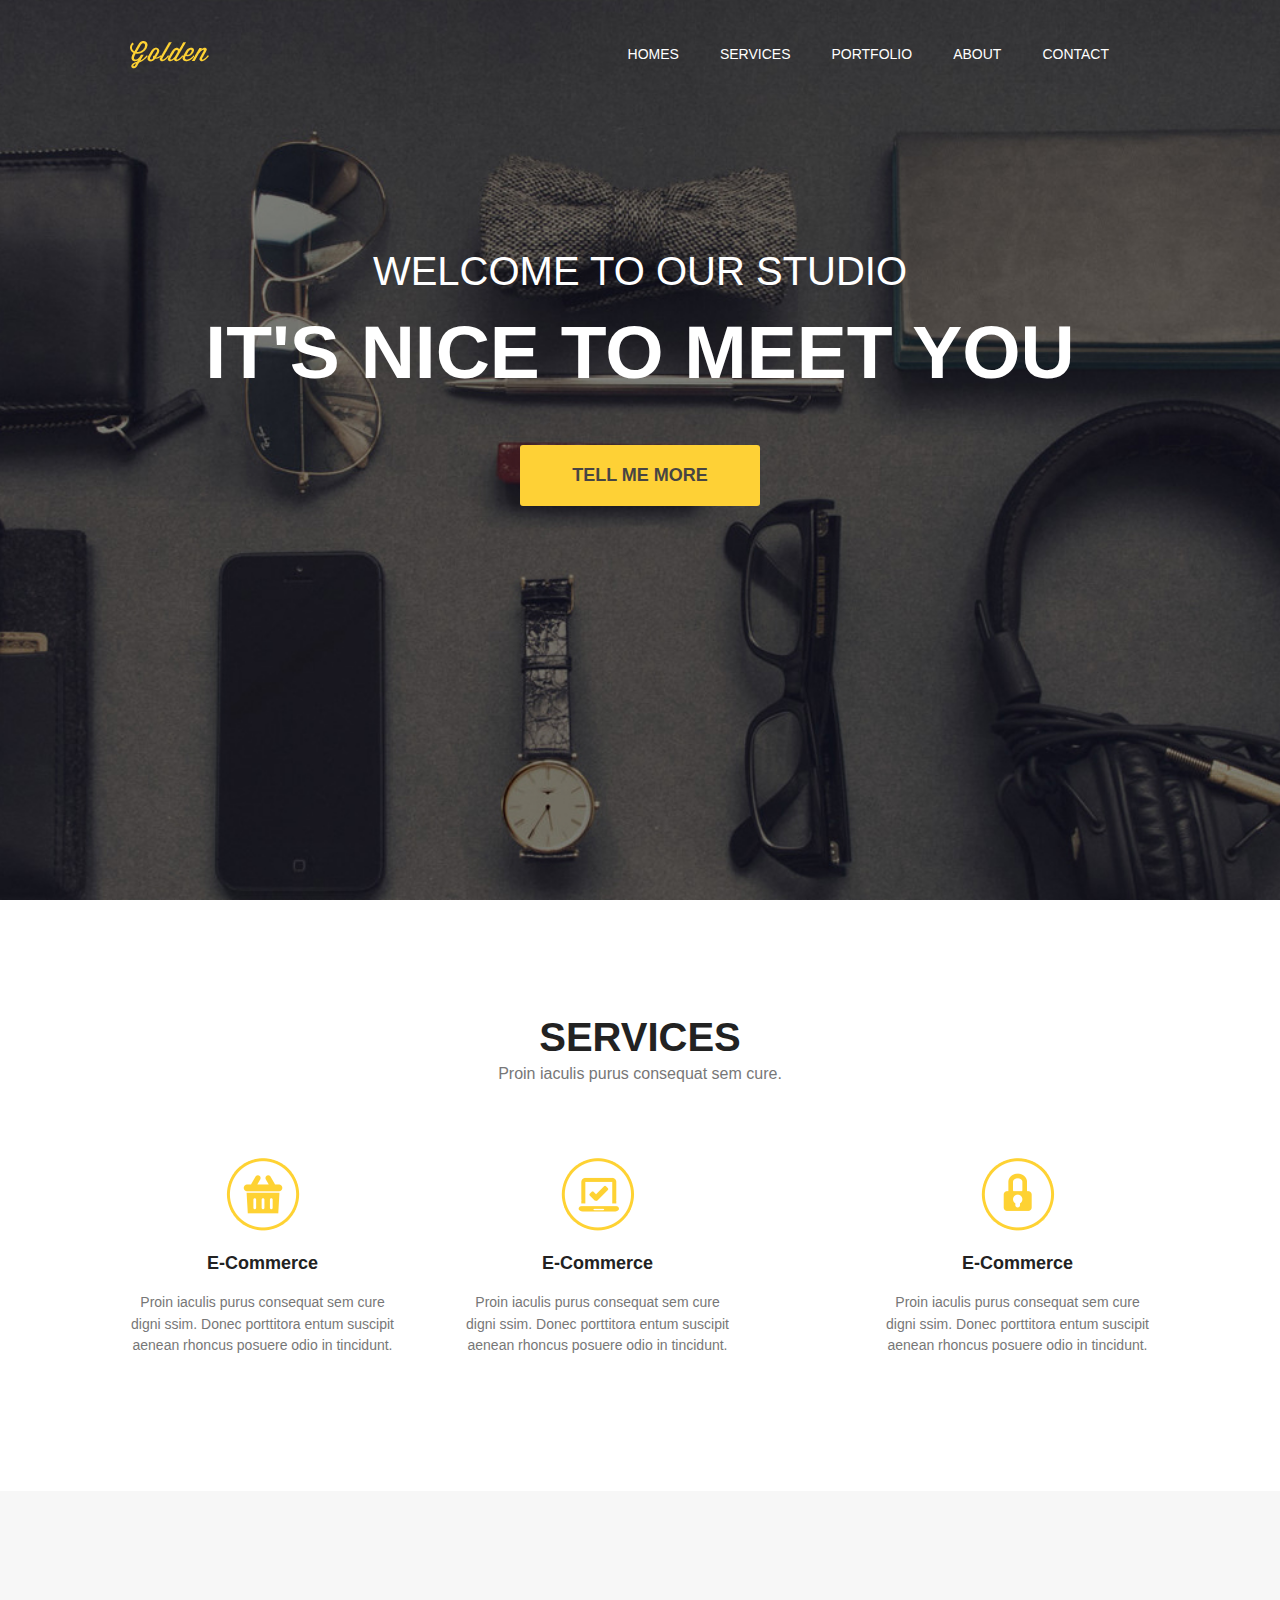
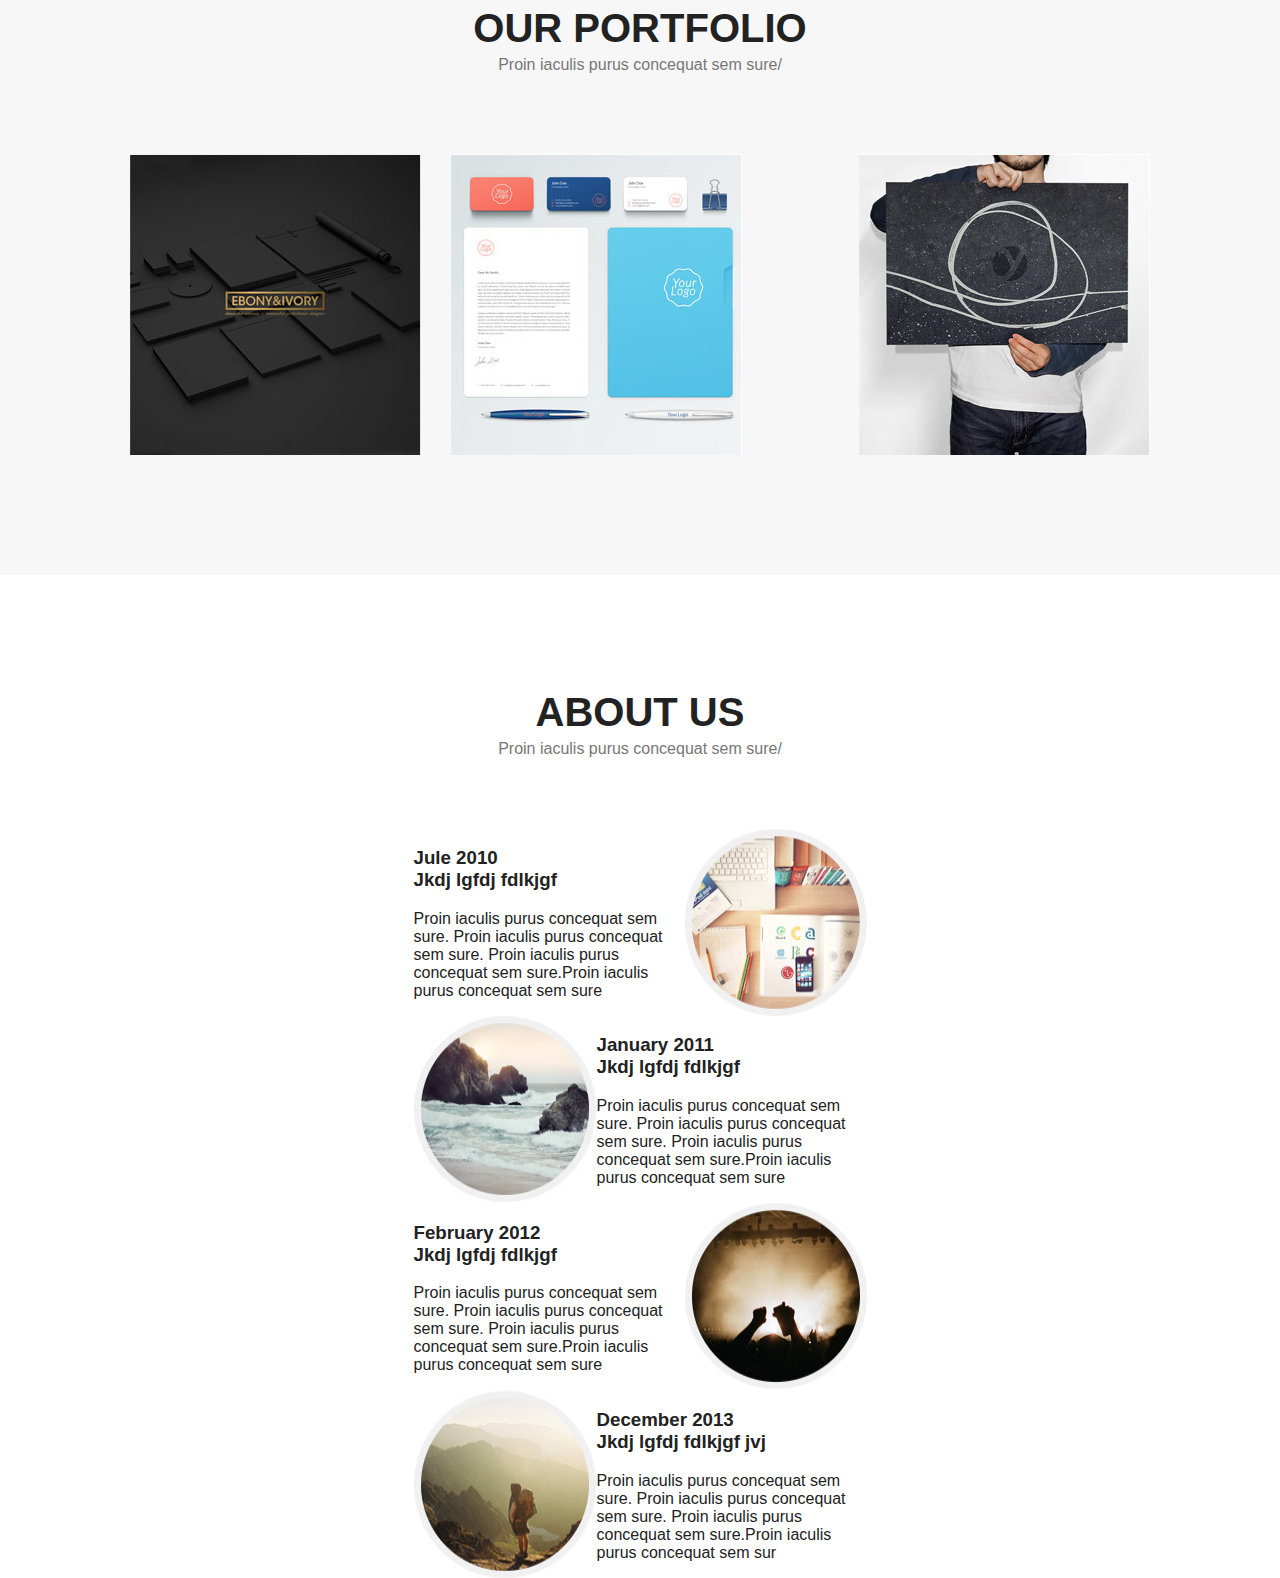
<file: site/index.html>
﻿ <!DOCTYPE html>
 <html>
 <head>
 	<meta charset="UTF-8">
	<link rel="stylesheet" href="css/main.css">

 	<title>Gold</title>
 </head>
 <body>
 	<header>
 		<div class="container">
 			<div class="heading clearfix">
 			    <img src="img/logo.png" alt="Goldens" class="logo">
 			    <nav>
 				    <ul class="menu">
 					    <li>
 						   <a href="#">Homes</a>
 					    </li>
 					    <li>
 						   <a href="#">Services</a>
 					    </li>
 					    <li>
 						   <a href="#">Portfolio</a>
 					    </li>
 					    <li>
 						    <a href="#">About</a>
 					    </li>
 				     	<li>
 					    	<a href="#">Contact</a>
 					    </li>
 				    </ul>
 			    </nav>
 			</div>
 		    <div class="titles">
 		    	<div class="titles__first">
 		    		Welcome to our studio
 		    	</div>
 		    	<h1>
 		    	    It's nice to meet you
 		        </h1>
 		       <div> 
 		       	   <a class="button" href="#">Tell me more</a>
 		       </div>
 		    </div>	
 		</div>
 	</header>
 	<section id="services">
         <div class="container">
         	<div class="title">
         		<h2>
         			Services
         		</h2>
         		<p>
         			Proin iaculis purus consequat sem cure.
         		</p>	
         	</div>
         	<div class="services clearfix">
         		<div class="services__item">
         			<img src="img/icon1.png" alt="Услуга">
         			<h3>E-Commerce</h3>
         			<p>
         				Proin iaculis purus consequat sem cure digni ssim. Donec porttitora entum suscipit 
						aenean rhoncus posuere odio in tincidunt.
         			</p>
         		</div>
         		<div class="services__item">
         			<img src="img/icon2.png" alt="Услуга">
         			<h3>E-Commerce</h3>
         			<p>
         				Proin iaculis purus consequat sem cure digni ssim. Donec porttitora entum suscipit 
						aenean rhoncus posuere odio in tincidunt.
         			</p>
         		</div>		
         		<div class="services__item">
         			<img src="img/icon3.png" alt="Услуга">
         			<h3>E-Commerce</h3>
         			<p>
         				Proin iaculis purus consequat sem cure digni ssim. Donec porttitora entum suscipit 
						aenean rhoncus posuere odio in tincidunt.
         			</p>
                </div>
         		
         	</div>
         </div>
    </section>
    <section id="portfolio">
    	<div class="container">
         	<div class="title">
         		<h2>
         			Our portfolio
         		</h2>
         		<p>
         			Proin iaculis purus concequat sem sure/
                </p>	
         	</div>
         	<div class="foto clearfix">
         		<img src="img/img1.jpg" alt="Работа">
         		<img src="img/img2.jpg" alt="Работа">
         		<img src="img/img3.jpg" alt="Работа">
    </section>
    <section id="about">
    	<div class="container">
    		<div class="title">
    			<h2>
         			About us
         		</h2>
         		<p>
         			Proin iaculis purus concequat sem sure/
                </p>	
    		</div>
    		<div class="about">
    			<div class="section">
    				<div class="section__item one">
    				    <div class="text">
    				    	<h3>Jule 2010 <br>Jkdj lgfdj fdlkjgf
    				        </h3>
    				        <p> 
    					      Proin iaculis purus concequat sem sure. Proin iaculis purus concequat sem sure. Proin iaculis purus concequat sem sure.Proin iaculis purus concequat sem sure
    				        </p>
    				    </div>
    				    <img src="img/about1.jpg" alt="О нас">
    				</div>
    			</div>
    			<div class="section">
    				<div class="section__item two">
    					<img src="img/about2.jpg" alt="О нас">
    					<div class="texto">
    				        <h3>January 2011 <br>Jkdj lgfdj fdlkjgf
    				        </h3>
    				        <p> 
    					      Proin iaculis purus concequat sem sure. Proin iaculis purus concequat sem sure. Proin iaculis purus concequat sem sure.Proin iaculis purus concequat sem sure
    				        </p>
    				    </div>     
    				</div>
    			</div>
    			<div class="section">
    				<div class="section__item one">
    				    <div class="text">
    				        <h3>February 2012 <br>Jkdj lgfdj fdlkjgf
    				        </h3>
    				        <p> 
    					     Proin iaculis purus concequat sem sure. Proin iaculis purus concequat sem sure. Proin iaculis purus concequat sem sure.Proin iaculis purus concequat sem sure
    				        </p>
    				    </div>    
    				     <img src="img/about3.jpg" alt="О нас">
    				</div>
    			</div>
    			<div class="section">
    				<div class="section__item two">
    					<img src="img/about4.jpg" alt="О нас">
    					<div class="texto">
    				        <h3>December 2013 <br>Jkdj lgfdj fdlkjgf jvj
    				        </h3>
    				        <p> 
    					      Proin iaculis purus concequat sem sure. Proin iaculis purus concequat sem sure. Proin iaculis purus concequat sem sure.Proin iaculis purus concequat sem sur
    				        </p>
    				    </div>
    				</div>
    			</div>
    		</div>
    	</div>
    	
    </section>
    
    <footer>
         <div class="container">
         	
         </div>
    </footer>
  
 </body>
 </html>
</file>
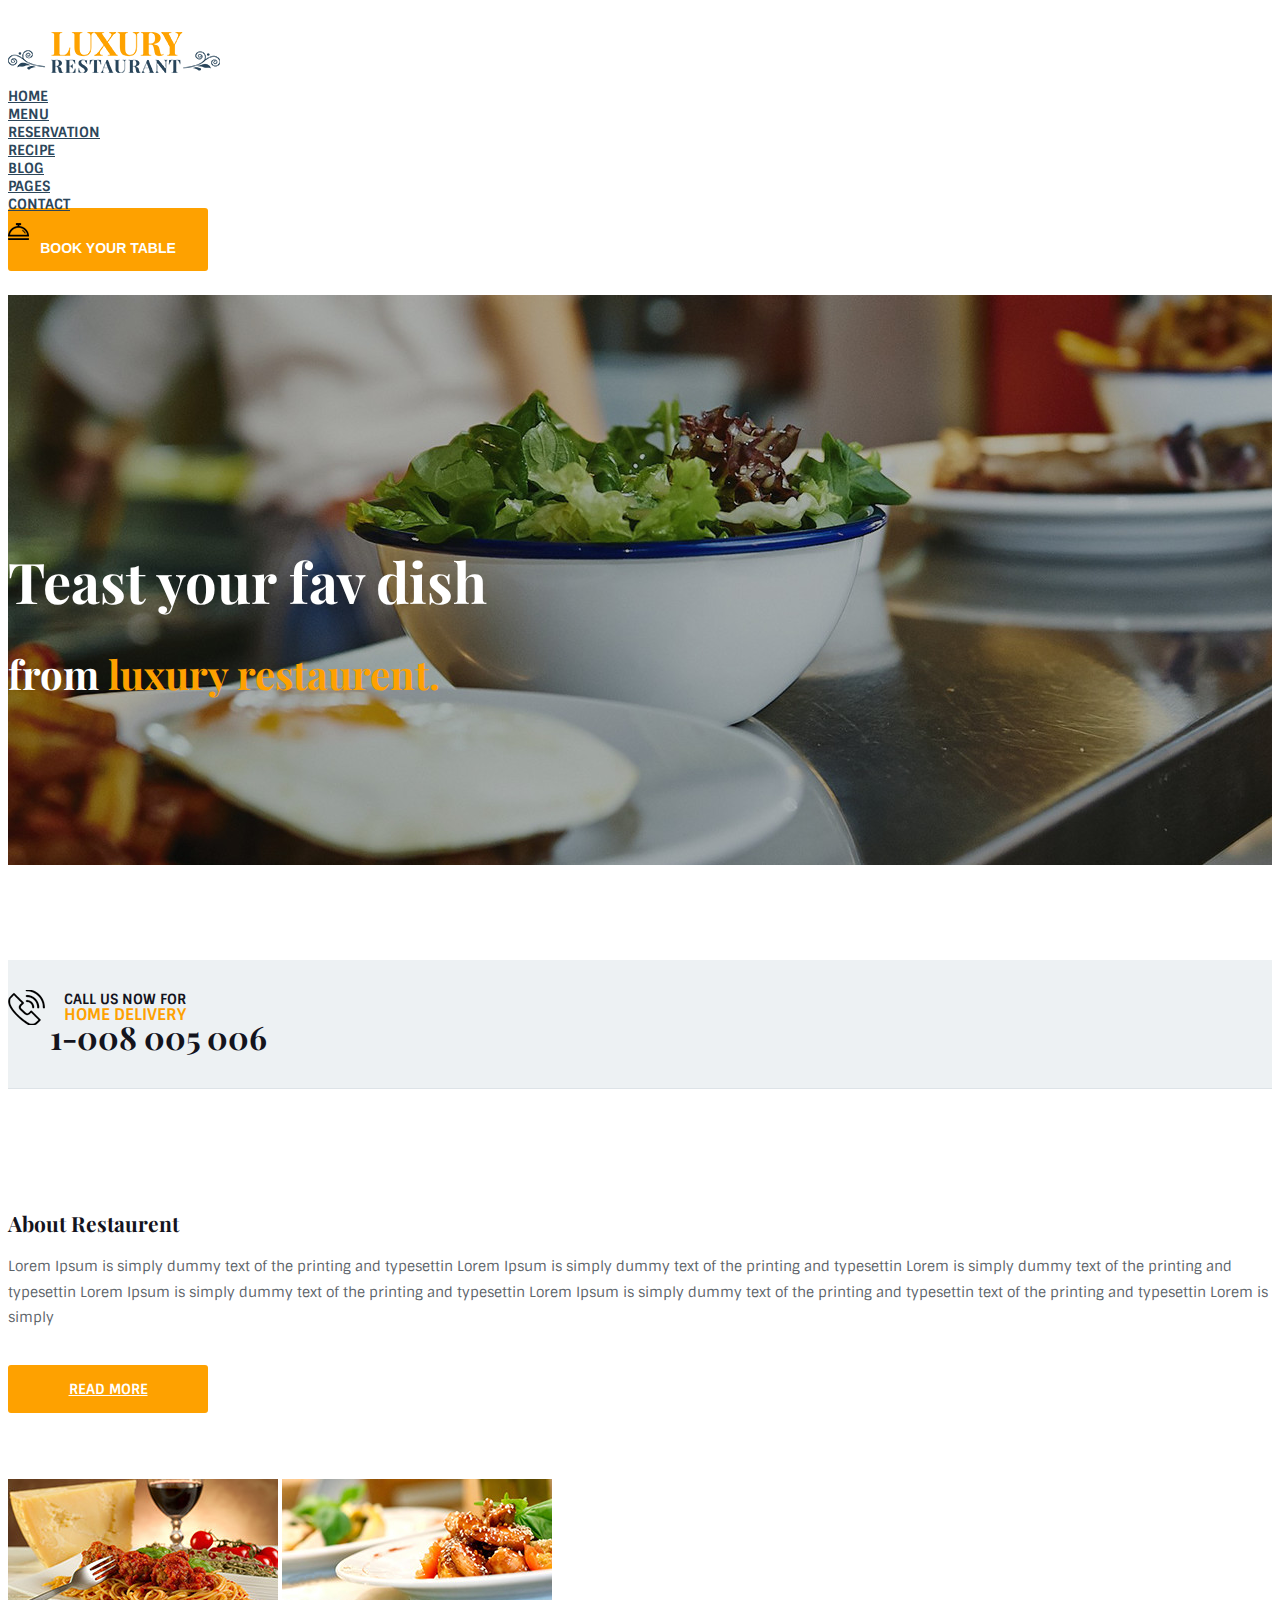
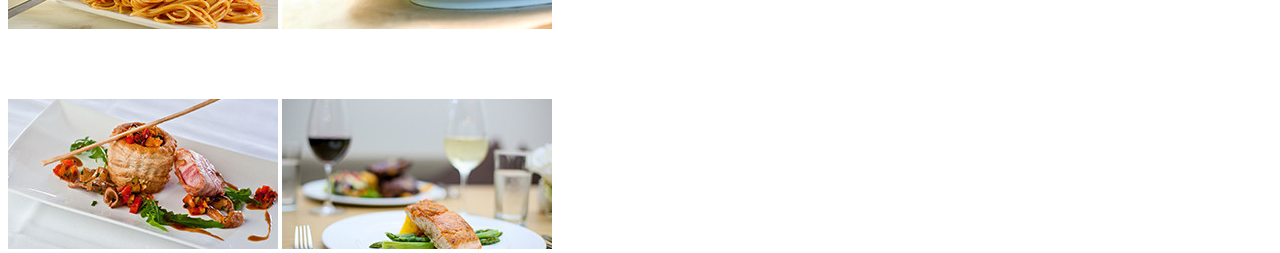
<file: siteBootstrap/index.html>
<!DOCTYPE html>
<html lang="en">
<head>
	<meta charset="utf-8">
    <title>Resturant</title>
    <link rel="stylesheet" href="https://stackpath.bootstrapcdn.com/bootstrap/4.1.3/css/bootstrap.min.css" integrity="sha384-MCw98/SFnGE8fJT3GXwEOngsV7Zt27NXFoaoApmYm81iuXoPkFOJwJ8ERdknLPMO" crossorigin="anonymous">
    <link href="https://fonts.googleapis.com/css?family=Playfair+Display|Sintony:400,700" rel="stylesheet">
    <link rel="stylesheet" type="text/css" href="css/main.css">
</head>
<body>
	<header class="header">
		<div class="main-header">
			<div class="container">
				<div class="row">
					<div class="col-lg-3">
						<img src="img/logo.png" alt="Luxurus Resturant">
					</div>
					<div class="col-lg-6">
						<nav>
							<ul class="menu d-flex ">
								<li class="menu__item">
									<a href="#">Home</a>
								</li>
								<li class="menu__item">
									<a href="#">Menu</a>
								</li>
								<li class="menu__item">
									<a href="#">Reservation</a>
									
								</li>
								<li class="menu__item">
									<a href="#">Recipe</a>
									
								</li>
								<li class="menu__item">
									<a href="#">Blog</a>
									
								</li>
								<li class="menu__item">
									<a href="#">Pages</a>
								</li>
								<li class="menu__item">
									<a href="#">Contact</a>									
								</li>
							</ul>
							
						</nav>
						
					</div>
					<div class="col-lg-3">
						<button class="book cta d-flex">
							<span class="book__icon"></span>
							Book your table
						</button>
					</div>
				</div>
			</div>
		</div>
		<div class="offer">
			<div class="container">
				<div class="row">
					<div class="col-lg-12">
						<div class="title">
							<h1 class="title__heading">
								Teast your fav dish
							</h1>
							<p class="title__intro">
								from <span>luxury restaurent.</span>
							</p>
						</div>
					</div>
				</div>
			</div>
		</div>
	</header>
	<section class="call">
		<div class="container">
			<div class="row">
				<div class="col-lg-12">
					<div class="phone d-flex">
						<div class="phone__text">
							Call us Now for 
							<span>Home Delivery</span>
						</div>
						<div class="phone__digits">
							1-008 005 006
						</div>
					</div>
				</div>
			</div>
			
		</div>
		
	</section>
	<section class="about">
		<div class="container">
			<div class="row">
				<div class="col-lg-6">
					<div class="history">
						<h2 class="history__title">
							About Restaurent
						</h2>
						<p class="history__text">
							Lorem Ipsum is simply dummy text of the printing and typesettin Lorem Ipsum is simply dummy text of the printing and typesettin Lorem is simply dummy text of the printing and typesettin Lorem Ipsum is simply dummy text of the printing and typesettin Lorem Ipsum is simply dummy text of the printing and typesettin text of the printing and typesettin Lorem is simply

						</p>
						<a class="history__button cta" href="#">Read more</a>
					</div>
				</div>
				<div class="col-lg-3">
					<div class="food-img down">
						<img src="img/food1.jpg" alt="Pasta">
						<img src="img/food2.jpg" alt="Chicken">
					</div>
				</div>
				<div class="col-lg-3">
					<div class="food-img">
						<img src="img/food3.jpg" alt="Meet">
						<img src="img/food4.jpg" alt="Fish">	
					</div>
				</div>
			</div>
			
		</div>
		
	</section>
	<section class="special">
		<div class="container"> 
		</div>
		
	</section>
	<footer class="footer">
		<div class="container">
			
		</div>
		
	</footer>

</body>
</html>
</file>
<file: site/css/main.css>
body {
	font-family: Arial, sans-serif;
	padding: 0;
	margin: 0;
	color: #222222;
}

.clearfix:after {
	content:'';
	display: table;
	width: 100%;
	clear: both;
}

div {
	box-sizing: border-box;
}

header {
	background: url(../img/first-bg.jpg) no-repeat center top / cover;
	height: 100vh;
}

.container {
	width: 1020px;
	margin: 0 auto;
}

.logo {
	margin-top: 41px;
	float: left;
}

nav {
	float: right;
	margin-top: 45px;
}

.menu {
	padding: 0;
	margin: 0;
	display: flex;
}

.menu li {
	float: left;
	display: block;
	margin-right: 41px;
}

.menu a {
	color: #fff;
	text-decoration: none;
	text-transform: uppercase;
	font-size: 14px;
}

.titles__first {
	font-size: 40px;
	color: #fff;
	text-transform: uppercase;
	text-align: center;
	margin-top: 180px;
}

h1 {
	font-size: 75px;
	color: #fff;
	text-transform: uppercase;
	text-align: center;
	margin: 15px;
}
.button{
	background: #fed136;
	color: #484543;
	border-radius: 3px;
	display: block;
	width: 240px;
	padding: 20px 0;
    margin: 0 auto;
    text-decoration: none;
    text-align: center;
    text-transform: uppercase;
    font-weight: bold;
    font-size: 18px;
    margin-top: 50px;
}
.title {
	padding-top: 115px;
}

.title h2 {
    font-size: 40px;
    font-weight: bold;
    text-align: center;
    text-transform: uppercase;
    margin: 0;
}

.title p {
	font-size: 16px;
	color: #777;
	text-align: center;
	margin-top: 5px;

}
.services{
    margin-top: 75px;
}

.services__item{
	width: 265px;
	text-align: center;
	float: left;
	margin-bottom: 120px;
	display: block;
}

.services__item h3 {
	font-size: 18px;
	font-weight: bold;


}
.services__item p {
font-size: 14px;
color: #777;
line-height: 1.55em;
}

.services__item:last-child {
	float: right;
}
.services__item:nth-child(2){
	margin-left: 70px;
}
#portfolio {
	background: #f7f7f7;
	padding-bottom: 120px;

}
.foto {
	margin-top: 80px;
}
.foto img {
	float: left;
}
.foto img:last-child {
	float: right;
}
.foto img:nth-child(2) {
	margin-left: 30px;
}
.about {
	margin-top: 70px;
}
.section {

	
}
.section__item{
display: flex;
justify-content: center;
}
.section__item img {


}
.text {

	width: 270px;

}
.texto {
	
	width: 270px;

}
.
</file>
<file: siteBootstrap/css/main.css>
body {
	font-family: 'Sintony', sans-serif;
	color: #5c6369;
	font-size: 14px;
}

.main-header {
	padding: 24px 0;

}
ul, li{
	display: block;
	margin: 0;
	padding: 0;
}

p {
	line-height: 1.8em;
}

h1, h2, h3, h4, h5, h6 {
	font-family: 'Playfair Display';
	font-weight: 700;
	color: #14141d;
}
.menu{
	justify-content: space-between;
	margin-top: 10px;
	
}
.menu__item{
	font-weight: 700;
	font-size: 14px;

}
.menu__item a{
	color: #2c465a;
	text-transform: uppercase;
}
.cta {
	background: #fea100;
	color: #fff;
	border-radius: 3px;
	border: 0;
	padding: 15px 0;
	text-transform: uppercase;
	font-weight: 700;
	font-size: 14px;
	width: 200px;
	display: block;
	cursor: pointer;
	justify-content: center;
	margin-top: -5px;

}

.book__icon {
	background: url('../img/order.png');
	height: 17px;
	width: 21px;
	display: block;
	margin-right: 13px;

}
.offer {
	background: url('../img/first-bg.jpg') no-repeat center top;
	

}
.title {
	padding: 210px 0;
}
.title__heading {
	font-size: 56px;
	color: #fff;
}
.title__intro {
	font-size: 40px;
	font-family: 'Playfair Display';
	color: #fff;
	font-weight: 700;
	margin-top: -17px;
}

.title__intro  span {
	color: #fea100;

}
.call {
	background: #edf1f3;
	border-bottom: 1px solid #dde3e7;
	padding: 30px 0;
}
.phone {
	justify-content: center;
	
}
.phone__text {
	background: url('../img/phone.png') no-repeat left center;
    color: #14141d;
    font-size: 14px;
	text-transform: uppercase;
	font-weight: 700;
	width: 180px;
	padding-left: 56px;
	padding-top: -10px;
}
.phone__text span {
	color: #fea100;
	font-size: 16px;
	margin-top: -4px;
	display: block;

}   

.phone__digits {
	font-family: 'Playfair Display';
	font-size: 32px;
	color: #14141d;
	font-weight: 700;
	margin-top: -10px;
	margin-left: 42px;
}
.about{
	height: 520px;
} 
.history {
	margin-top: 120px;

}
}
.history__title {
	font-size: 35px;
	margin-bottom: 25px;

}
.history__text {
	font-size: 14px;
	margin-bottom: 40px;

}
.history__button {
	text-align: center;

}
.food-img {
	margin-top: 66px;
}
.down {
	
}
</file>
